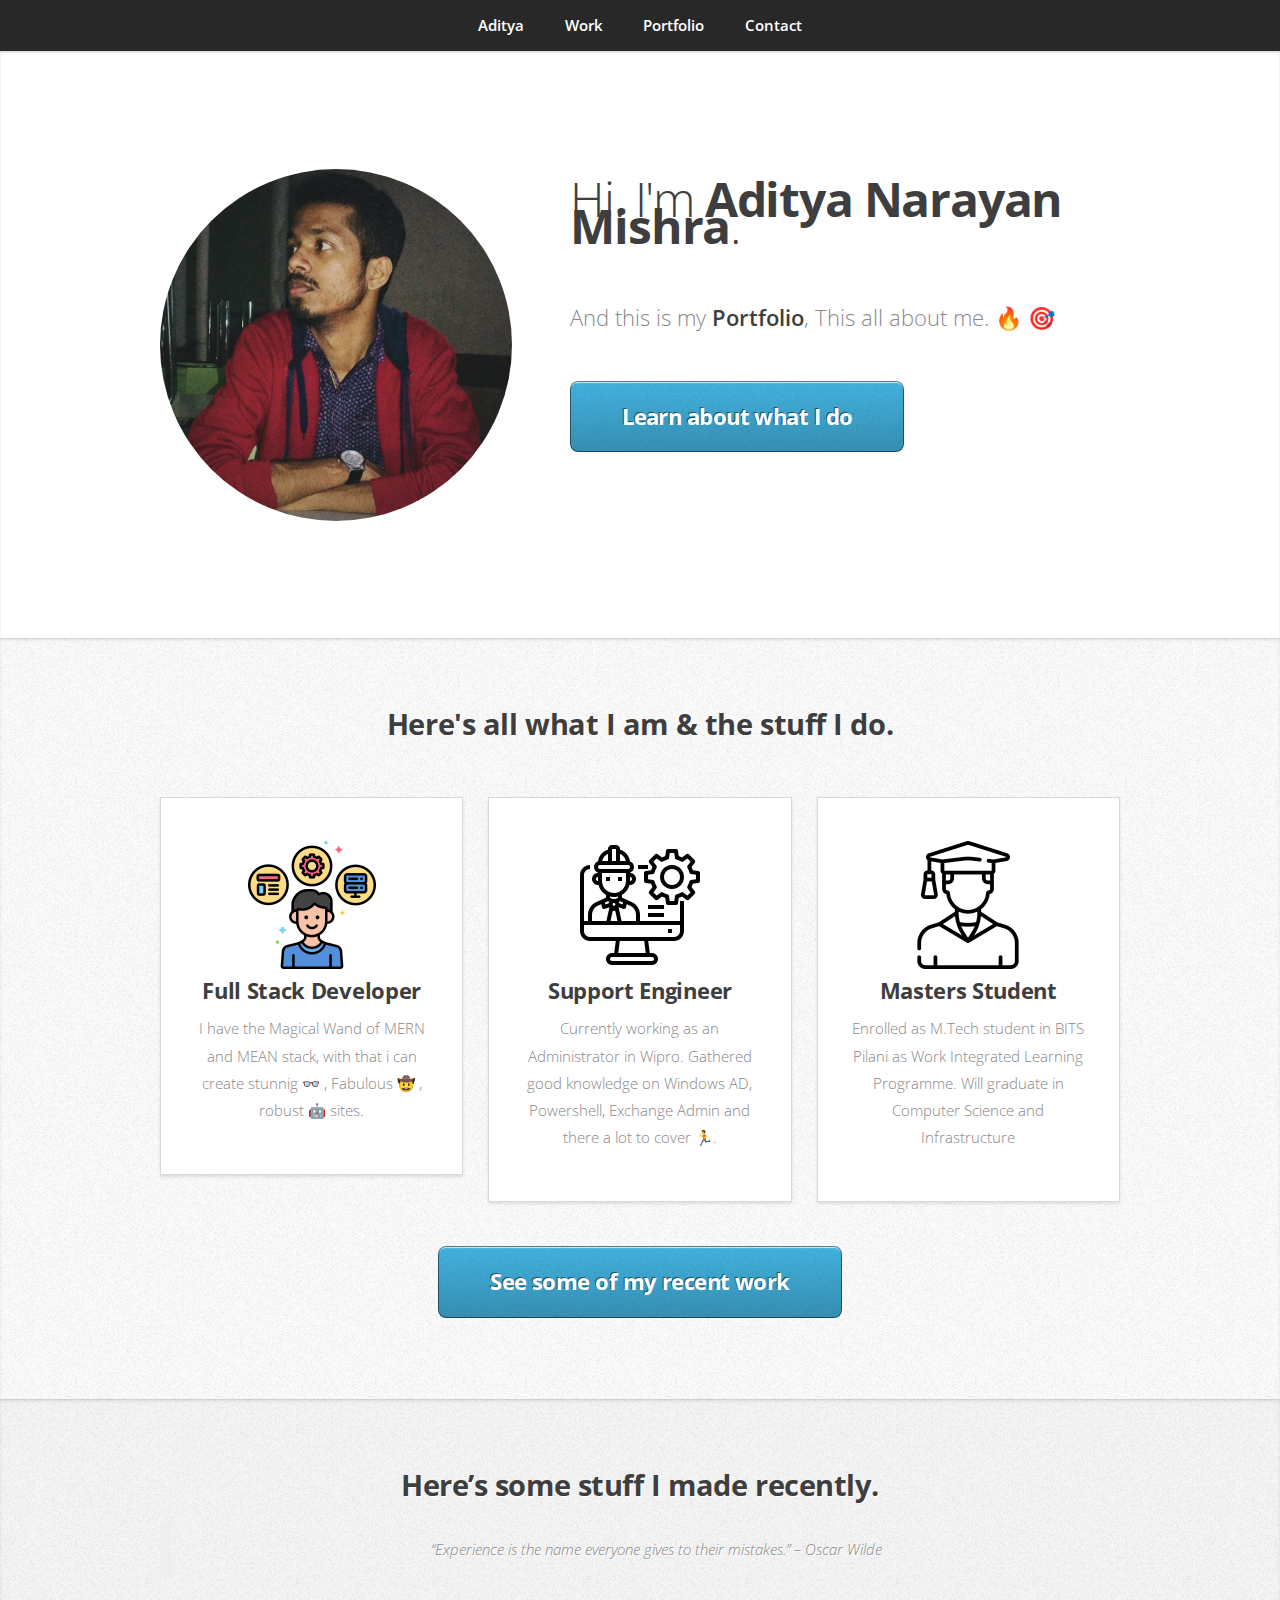
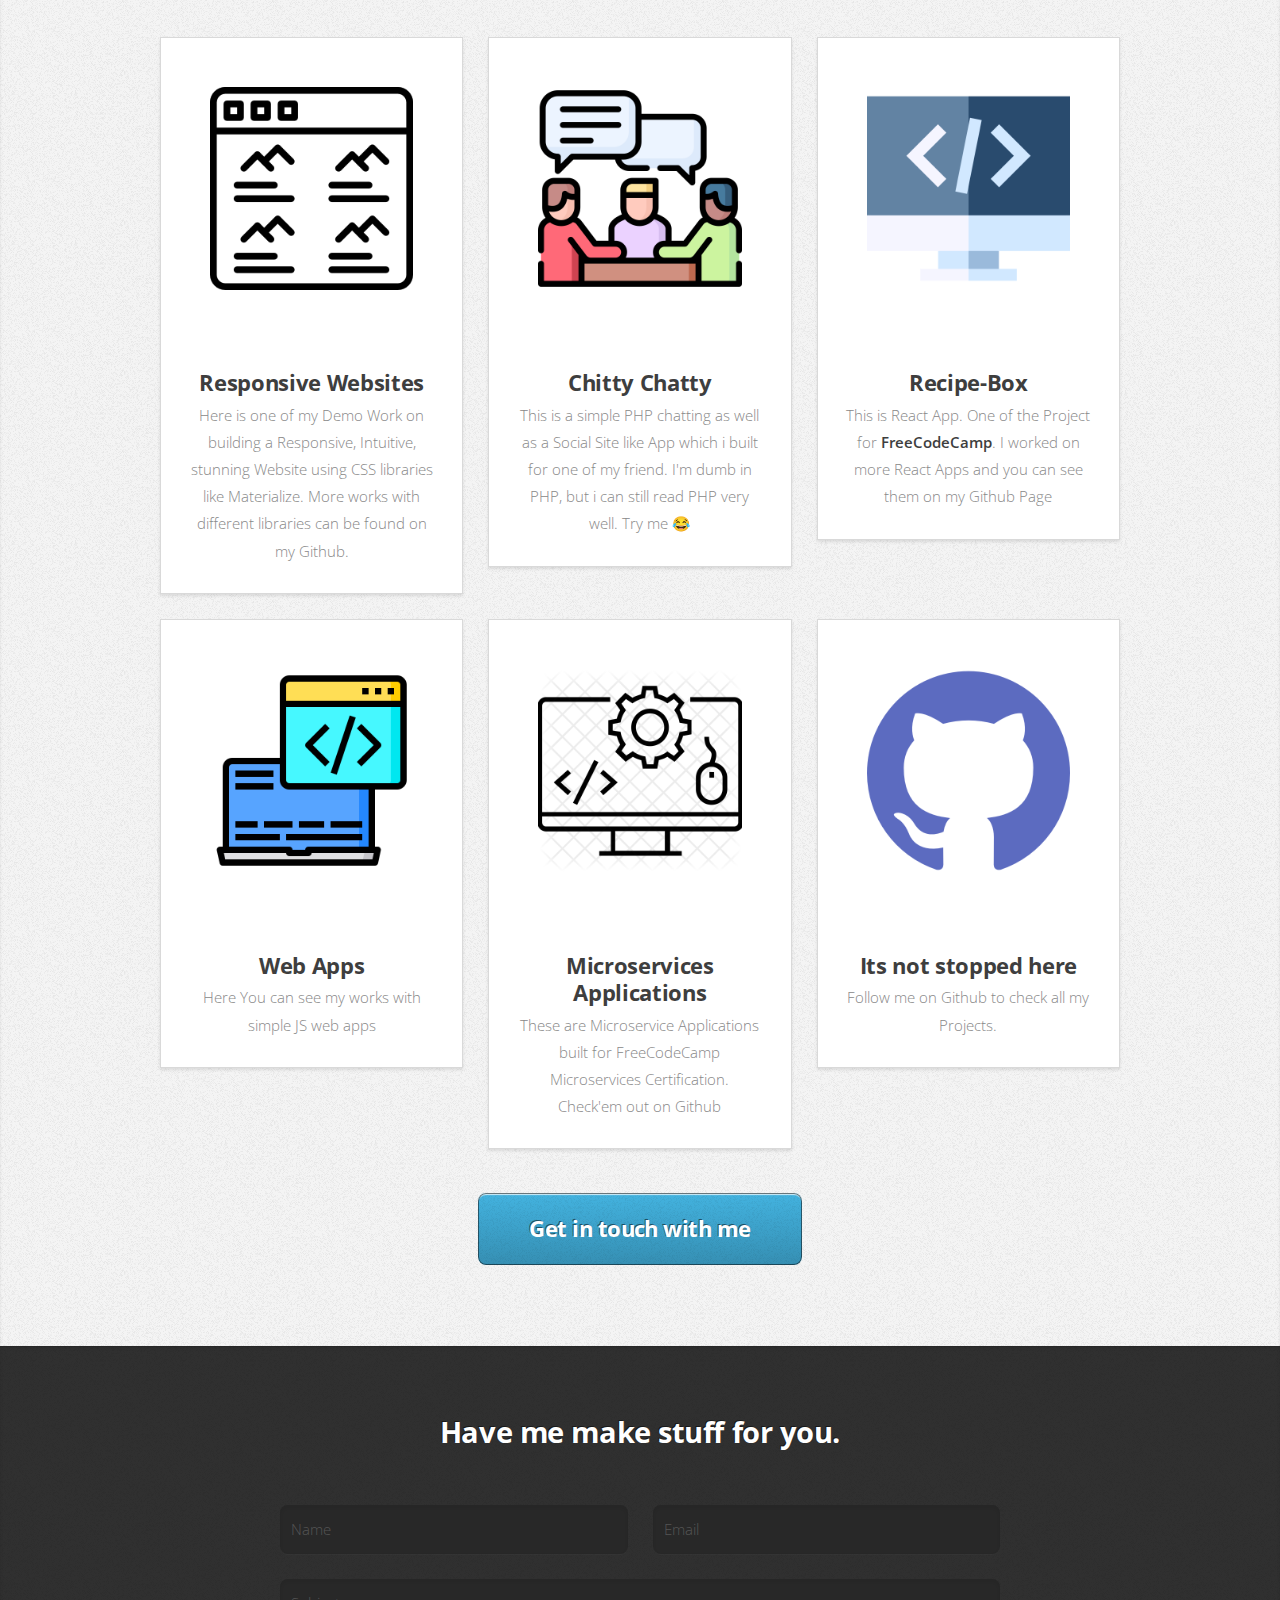
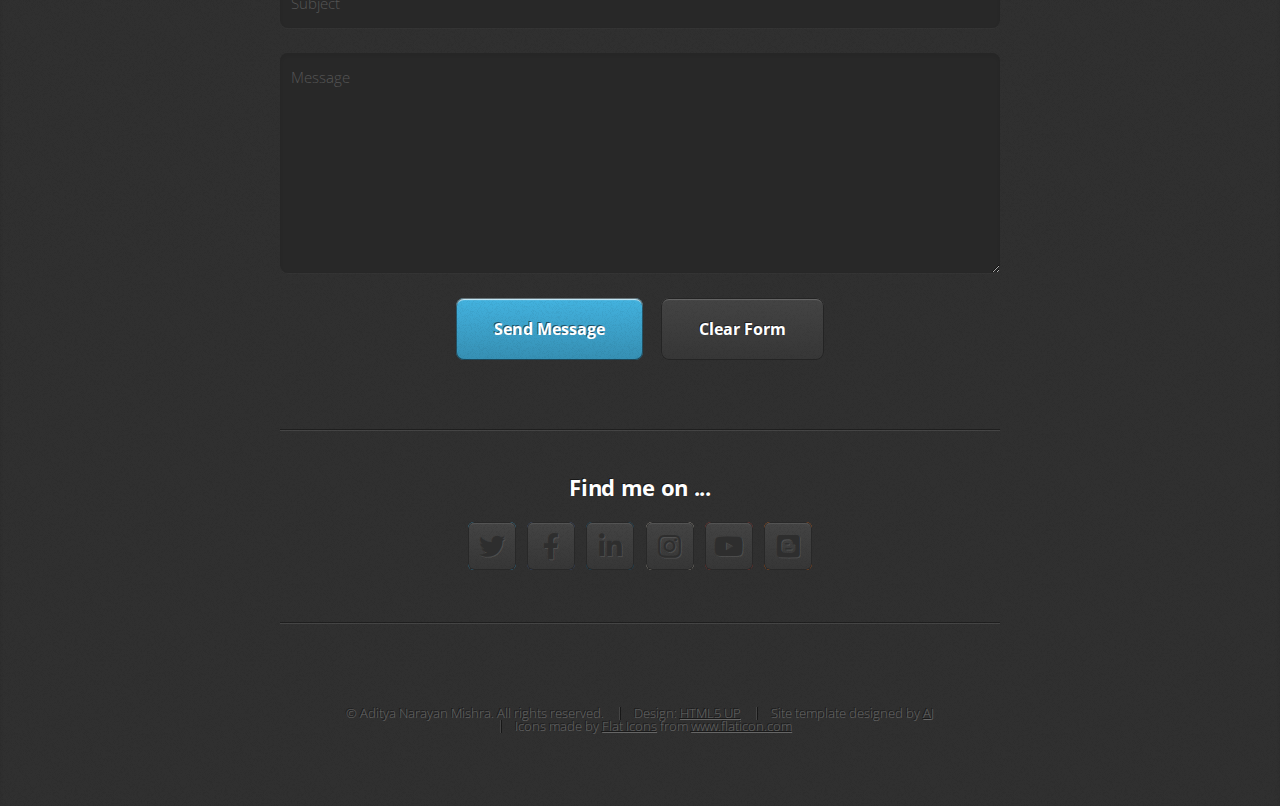
<file: index.html>
<!DOCTYPE html>
<!--
	Miniport by HTML5 UP
	html5up.net | @ajlkn
	Free for personal and commercial use under the CCA 3.0 license (html5up.net/license)
-->
<html>
  <head>
    <title>Aditya Narayan Mishra</title>
    <meta charset="utf-8" />
    <meta
      name="viewport"
      content="width=device-width, initial-scale=1, user-scalable=no"
    />
    <link rel="stylesheet" href="assets/css/main.css" />
    <link rel="icon" href="images/dev.webp">
  </head>
  <body class="is-preload">
    <!-- Nav -->
    <nav id="nav">
      <ul class="container">
        <li><a href="#top">Aditya</a></li>
        <li><a href="#work">Work</a></li>
        <li><a href="#portfolio">Portfolio</a></li>
        <li><a href="#contact">Contact</a></li>
      </ul>
    </nav>

    <!-- Home -->
    <article id="top" class="wrapper style1">
      <div class="container">
        <div class="row">
          <div class="col-4 col-5-large col-12-medium">
            <span class="image fit"><img src="images/dp.jpg" alt="" /></span>
          </div>
          <div class="col-8 col-7-large col-12-medium">
            <header>
              <h1>Hi. I'm <strong>Aditya Narayan Mishra</strong>.</h1>
            </header>
            <p>
              And this is my <strong>Portfolio</strong>, This all about me. 🔥
              🎯
              <!-- a free, fully responsive
              HTML5 site template designed by
              <a href="http://twitter.com/ajlkn">AJ</a> for
              <a href="http://html5up.net">HTML5 UP</a> &amp; released under the
              <a href="http://html5up.net/license">CCA license</a>. -->
            </p>
            <a href="#work" class="button large scrolly"
              >Learn about what I do</a
            >
          </div>
        </div>
      </div>
    </article>

    <!-- Work -->
    <article id="work" class="wrapper style2">
      <div class="container">
        <header>
          <h2>Here's all what I am & the stuff I do.</h2>
          <!-- <p>Odio turpis amet sed consequat eget posuere consequat.</p> -->
        </header>
        <div class="row aln-center">
          <div class="col-4 col-6-medium col-12-small">
            <section class="box style1">
              <img src="images/programmer.png" alt="" /> <br />
              <h3>Full Stack Developer</h3>
              <p>
                I have the Magical Wand of MERN and MEAN stack, with that i can
                create stunnig 👓 , Fabulous 🤠 , robust 🤖 sites.
              </p>
            </section>
          </div>
          <div class="col-4 col-6-medium col-12-small">
            <section class="box style1">
              <img src="images/engineer.png" alt="" /> <br />
              <h3>Support Engineer</h3>
              <p>
                Currently working as an Administrator in Wipro. Gathered good
                knowledge on Windows AD, Powershell, Exchange Admin and there a
                lot to cover 🏃.
              </p>
            </section>
          </div>
          <div class="col-4 col-6-medium col-12-small">
            <section class="box style1">
              <img src="images/student.png" alt="" /> <br />
              <h3>Masters Student</h3>
              <p>
                Enrolled as M.Tech student in BITS Pilani as Work Integrated
                Learning Programme. Will graduate in Computer Science and
                Infrastructure
              </p>
            </section>
          </div>
        </div>
        <footer>
          <!-- <p>Lorem ipsum dolor sit sapien vestibulum ipsum primis?</p> -->
          <a href="#portfolio" class="button large scrolly"
            >See some of my recent work</a
          >
        </footer>
      </div>
    </article>

    <!-- Portfolio -->
    <article id="portfolio" class="wrapper style3">
      <div class="container">
        <header>
          <h2>Here’s some stuff I made recently.</h2>
          <p>
            <blockquote>
              “Experience is the name everyone gives to their mistakes.” – Oscar Wilde

            </blockquote>
          </p>
        </header>
        <div class="row">
          <div class="col-4 col-6-medium col-12-small">
            <article class="box style2">
              <a
                href="https://jolly-stallman-da0cce.netlify.app/"
                class="image featured"
                ><img class="portfolio-img" src="images/ui.png" alt=""
              /></a>
              <h3><a href="#">Responsive Websites</a></h3>
              <p>Here is one of my Demo Work on building a Responsive, Intuitive, stunning Website using CSS libraries like Materialize. More works with different libraries can be found on my Github.</p>
            </article>
          </div>
          <div class="col-4 col-6-medium col-12-small">
            <article class="box style2">
              <a
                href="https://github.com/azax25547/Chitty-Chatty"
                class="image featured"
                ><img class="portfolio-img" src="images/meeting.png" alt=""
              /></a>
              <h3><a href="#">Chitty Chatty</a></h3>
              <p>This is a simple PHP chatting as well as a Social Site like App which i built for one of my friend. I'm dumb in PHP, but i can still read PHP very well. Try me 😂 </p>
            </article>
          </div>
          <div class="col-4 col-6-medium col-12-small">
            <article class="box style2">
              <a
                href="https://github.com/azax25547/Recipe-Box"
                class="image featured"
                ><img class="portfolio-img" src="images/code.png" alt=""
              /></a>
              <h3><a href="#">Recipe-Box</a></h3>
              <p>This is React App. One of the Project for <b>FreeCodeCamp</b>. I worked on more React Apps and you can see them on my Github Page</p>
            </article>
          </div>
          <div class="col-4 col-6-medium col-12-small"> 
            <article class="box style2">
              <a
                href="https://codepen.io/azax25547/pens/"
                class="image featured"
                ><img class="portfolio-img" src="images/development.png" alt=""
              /></a>
              <h3><a href="#">Web Apps</a></h3>
              <p>Here You can see my works with simple JS web apps</p>
            </article>
          </div>
          <div class="col-4 col-6-medium col-12-small">
            <article class="box style2">
              <a
                href="https://github.com/azax25547/FCC-API-Microservice"
                class="image featured"
                ><img class="portfolio-img" src="images/back-end.png" alt=""
              /></a>
              <h3><a href="#">Microservices Applications</a></h3>
              <p>These are Microservice Applications built for FreeCodeCamp Microservices Certification. Check'em out on Github</p>
            </article>
          </div>
          <div class="col-4 col-6-medium col-12-small">
            <article class="box style2">
              <a
                href="https://github.com/azax25547?tab=repositories"
                class="image featured"
                ><img class="portfolio-img" src="images/github.png" alt=""
              /></a>
              <h3><a href="#">Its not stopped here</a></h3>
              <p>Follow me on Github to check all my Projects.</p>
            </article>
          </div>
        </div>
        <footer>
          <a href="#contact" class="button large scrolly"
            >Get in touch with me</a
          >
        </footer>
      </div>
    </article>

    <!-- Contact -->
    <article id="contact" class="wrapper style4">
      <div class="container medium">
        <header>
          <h2>Have me make stuff for you.</h2>
          <!-- <p>Ornare nulla proin odio consequat sapien vestibulum ipsum.</p> -->
        </header>
        <div class="row">
          <div class="col-12">
            <form method="post" action="index.html" onsubmit="submitQuery(event.preventDefault())">
              <div class="row">
                <div class="col-6 col-12-small">
                  <input type="text" name="name" id="name" placeholder="Name" />
                </div>
                <div class="col-6 col-12-small">
                  <input
                    type="text"
                    name="email"
                    id="email"
                    placeholder="Email"
                  />
                </div>
                <div class="col-12">
                  <input
                    type="text"
                    name="subject"
                    id="subject"
                    placeholder="Subject"
                  />
                </div>
                <div class="col-12">
                  <textarea
                    name="message"
                    id="message"
                    placeholder="Message"
                  ></textarea>
                </div>
                <div class="col-12">
                  <ul class="actions">
                    <li><input type="submit" class='sub' value="Send Message" /></li>
                    <li>
                      <input type="reset" value="Clear Form" class="alt" />
                    </li>
                  </ul>
                </div>
              </div>
            </form>
          </div>
          <div class="col-12">
            <hr />
            <h3>Find me on ...</h3>
            <ul class="social">
              <li>
                <a href="https://twitter.com/azax25547" class="icon brands fa-twitter"
                  ><span class="label">Twitter</span></a
                >
              </li>
              <li>
                <a href="https://www.facebook.com/silent.programmer.47" class="icon brands fa-facebook-f"
                  ><span class="label">Facebook</span></a
                >
              </li>
              
              <li>
                <a href="https://linkedin.com/in/azax-25547" class="icon brands fa-linkedin-in"
                  ><span class="label">LinkedIn</span></a
                >
              </li>
              
              
              <li>
                <a href="https://instagram.com/ig_adityanmishra" class="icon brands fa-instagram"
                  ><span class="label">Instagram</span></a
                >
              </li>
              <li>
                <a href="https://www.youtube.com/channel/UCGdi-53JCdHuGGaF03nWiHQ" class="icon brands fa-youtube"
                ><span class="label">YouTube</span></a
                >
              </li>
              <li><a href="https://silentprogrammingblogs.wordpress.com/" class="icon brands fa-blogger"
                ><span class="label">Blogger</span></a
                >
              </li>

              <!--
								<li><a href="#" class="icon solid fa-rss"><span>RSS</span></a></li>
								<li><a href="#" class="icon brands fa-instagram"><span>Instagram</span></a></li>
								<li><a href="#" class="icon brands fa-foursquare"><span>Foursquare</span></a></li>
								<li><a href="#" class="icon brands fa-skype"><span>Skype</span></a></li>
								<li><a href="#" class="icon brands fa-soundcloud"><span>Soundcloud</span></a></li>
								
								<li><a href="#" class="icon brands fa-blogger"><span>Blogger</span></a></li>
								<li><a href="#" class="icon brands fa-flickr"><span>Flickr</span></a></li>
                <li><a href="#" class="icon brands fa-vimeo"><span>Vimeo</span></a></li>
                <div></div>
								-->
            </ul>
            <hr />
          </div>
        </div>
        <footer>
          <ul id="copyright">
            <li>&copy; Aditya Narayan Mishra. All rights reserved.</li>
            <li>Design: <a href="http://html5up.net">HTML5 UP </a></li>
            <li> Site template designed by <a href="http://twitter.com/ajlkn">AJ</a></li>
            <li>Icons made by <a href="https://www.flaticon.com/authors/flat-icons" title="Flat Icons">Flat Icons</a> from <a href="https://www.flaticon.com/" title="Flaticon">www.flaticon.com</a></li>
          </ul>
        </footer>
      </div>
    </article>

    <!-- Scripts -->
    <script src="assets/js/jquery.min.js"></script>
    <script src="assets/js/jquery.scrolly.min.js"></script>
    <script src="assets/js/browser.min.js"></script>
    <script src="assets/js/breakpoints.min.js"></script>
    <script src="assets/js/util.js"></script>
    <script src="assets/js/main.js"></script>
  </body>
</html>
</file>
<file: assets/css/main.css>
@import url("https://fonts.googleapis.com/css?family=Open+Sans:300,300italic,600,600italic,700");
@import url("fontawesome-all.min.css");

/*
	Miniport by HTML5 UP
	html5up.net | @ajlkn
	Free for personal and commercial use under the CCA 3.0 license (html5up.net/license)
*/

html,
body,
div,
span,
applet,
object,
iframe,
h1,
h2,
h3,
h4,
h5,
h6,
p,
blockquote,
pre,
a,
abbr,
acronym,
address,
big,
cite,
code,
del,
dfn,
em,
img,
ins,
kbd,
q,
s,
samp,
small,
strike,
strong,
sub,
sup,
tt,
var,
b,
u,
i,
center,
dl,
dt,
dd,
ol,
ul,
li,
fieldset,
form,
label,
legend,
table,
caption,
tbody,
tfoot,
thead,
tr,
th,
td,
article,
aside,
canvas,
details,
embed,
figure,
figcaption,
footer,
header,
hgroup,
menu,
nav,
output,
ruby,
section,
summary,
time,
mark,
audio,
video {
  margin: 0;
  padding: 0;
  border: 0;
  font-size: 100%;
  font: inherit;
  vertical-align: baseline;
}

article,
aside,
details,
figcaption,
figure,
footer,
header,
hgroup,
menu,
nav,
section {
  display: block;
}

body {
  line-height: 1;
}

ol,
ul {
  list-style: none;
}

blockquote,
q {
  quotes: none;
}

blockquote:before,
blockquote:after,
q:before,
q:after {
  content: "";
  content: none;
}

table {
  border-collapse: collapse;
  border-spacing: 0;
}

body {
  -webkit-text-size-adjust: none;
}

mark {
  background-color: transparent;
  color: inherit;
}

input::-moz-focus-inner {
  border: 0;
  padding: 0;
}

input,
select,
textarea {
  -moz-appearance: none;
  -webkit-appearance: none;
  -ms-appearance: none;
  appearance: none;
}

/* Basic */

html {
  box-sizing: border-box;
}

*,
*:before,
*:after {
  box-sizing: inherit;
}

body {
  padding-top: 3.5em;
}

body.is-preload *,
body.is-preload *:before,
body.is-preload *:after {
  -moz-animation: none !important;
  -webkit-animation: none !important;
  -ms-animation: none !important;
  animation: none !important;
  -moz-transition: none !important;
  -webkit-transition: none !important;
  -ms-transition: none !important;
  transition: none !important;
}

body,
input,
textarea,
select {
  font-family: "Open Sans", sans-serif;
  line-height: 1.85em;
  color: #888;
  font-weight: 300;
  font-size: 13pt;
}

a {
  -moz-transition: color 0.2s ease-in-out;
  -webkit-transition: color 0.2s ease-in-out;
  -ms-transition: color 0.2s ease-in-out;
  transition: color 0.2s ease-in-out;
  color: #43b3e0;
  text-decoration: underline;
}

a:hover {
  color: #43bff0 !important;
}

a img {
  border: 0;
}

b,
strong {
  font-weight: 600;
  color: #3e3e3e;
}

i,
em {
  font-style: italic;
}

sub {
  position: relative;
  top: 0.5em;
  font-size: 0.8em;
}

sup {
  position: relative;
  top: -0.5em;
  font-size: 0.8em;
}

blockquote {
  border-left: solid 0.75em #eee;
  padding: 1em 0 1em 1.5em;
  font-style: italic;
}

h1,
h2,
h3,
h4,
h5,
h6 {
  color: #3e3e3e;
  margin: 0 0 0.75em 0;
}

h1 a,
h2 a,
h3 a,
h4 a,
h5 a,
h6 a {
  text-decoration: none;
  color: inherit;
}

h2,
h3,
h4,
h5,
h6 {
  font-weight: 700;
}

h1 {
  font-size: 3.25em;
  letter-spacing: -0.025em;
  font-weight: 300;
}

h1 strong {
  font-weight: 700;
}

h2 {
  font-size: 2em;
  letter-spacing: -0.015em;
}

h3 {
  font-size: 1.5em;
  letter-spacing: -0.015em;
}

em,
i {
  font-style: italic;
}

br.clear {
  clear: both;
}

hr {
  border: 0;
  border-top: solid 1px #444;
  border-top-color: rgba(0, 0, 0, 0.35);
  box-shadow: 0px 1px 0px 0px rgba(255, 255, 255, 0.1);
  height: 1px;
  margin: 3em 0;
}

p,
ul,
ol,
dl,
table {
  margin-bottom: 2em;
}

header {
  margin: 0 0 3em 0;
}

header > p {
  font-size: 1.25em;
  margin: 0;
}

footer {
  margin: 3em 0 0 0;
}

footer > p {
  font-size: 1.25em;
}

/* Container */

.container {
  margin: 0 auto;
  max-width: calc(100% - 50px);
  width: 1200px;
}

.container.medium {
  width: 900px;
}

@media screen and (max-width: 1680px) {
  .container {
    width: 1200px;
  }

  .container.medium {
    width: 900px;
  }
}

@media screen and (max-width: 1280px) {
  .container {
    width: 960px;
  }

  .container.medium {
    width: 720px;
  }
}

@media screen and (max-width: 980px) {
  .container {
    width: 100%;
  }

  .container.medium {
    width: 75%;
  }
}

@media screen and (max-width: 736px) {
  .container {
    width: 100%;
    max-width: calc(100% - 30px);
  }

  .container.medium {
    width: 100%;
  }
}

/* Row */

.row {
  display: flex;
  flex-wrap: wrap;
  box-sizing: border-box;
  align-items: stretch;
}

.row > * {
  box-sizing: border-box;
}

.row.gtr-uniform > * > :last-child {
  margin-bottom: 0;
}

.row.aln-left {
  justify-content: flex-start;
}

.row.aln-center {
  justify-content: center;
}

.row.aln-right {
  justify-content: flex-end;
}

.row.aln-top {
  align-items: flex-start;
}

.row.aln-middle {
  align-items: center;
}

.row.aln-bottom {
  align-items: flex-end;
}

.row > .imp {
  order: -1;
}

.row > .col-1 {
  width: 8.33333%;
}

.row > .off-1 {
  margin-left: 8.33333%;
}

.row > .col-2 {
  width: 16.66667%;
}

.row > .off-2 {
  margin-left: 16.66667%;
}

.row > .col-3 {
  width: 25%;
}

.row > .off-3 {
  margin-left: 25%;
}

.row > .col-4 {
  width: 33.33333%;
}

.row > .off-4 {
  margin-left: 33.33333%;
}

.row > .col-5 {
  width: 41.66667%;
}

.row > .off-5 {
  margin-left: 41.66667%;
}

.row > .col-6 {
  width: 50%;
}

.row > .off-6 {
  margin-left: 50%;
}

.row > .col-7 {
  width: 58.33333%;
}

.row > .off-7 {
  margin-left: 58.33333%;
}

.row > .col-8 {
  width: 66.66667%;
}

.row > .off-8 {
  margin-left: 66.66667%;
}

.row > .col-9 {
  width: 75%;
}

.row > .off-9 {
  margin-left: 75%;
}

.row > .col-10 {
  width: 83.33333%;
}

.row > .off-10 {
  margin-left: 83.33333%;
}

.row > .col-11 {
  width: 91.66667%;
}

.row > .off-11 {
  margin-left: 91.66667%;
}

.row > .col-12 {
  width: 100%;
}

.row > .off-12 {
  margin-left: 100%;
}

.row.gtr-0 {
  margin-top: 0px;
  margin-left: 0px;
}

.row.gtr-0 > * {
  padding: 0px 0 0 0px;
}

.row.gtr-0.gtr-uniform {
  margin-top: 0px;
}

.row.gtr-0.gtr-uniform > * {
  padding-top: 0px;
}

.row.gtr-25 {
  margin-top: -6.25px;
  margin-left: -6.25px;
}

.row.gtr-25 > * {
  padding: 6.25px 0 0 6.25px;
}

.row.gtr-25.gtr-uniform {
  margin-top: -6.25px;
}

.row.gtr-25.gtr-uniform > * {
  padding-top: 6.25px;
}

.row.gtr-50 {
  margin-top: -12.5px;
  margin-left: -12.5px;
}

.row.gtr-50 > * {
  padding: 12.5px 0 0 12.5px;
}

.row.gtr-50.gtr-uniform {
  margin-top: -12.5px;
}

.row.gtr-50.gtr-uniform > * {
  padding-top: 12.5px;
}

.row {
  margin-top: -25px;
  margin-left: -25px;
}

.row > * {
  padding: 25px 0 0 25px;
}

.row.gtr-uniform {
  margin-top: -25px;
}

.row.gtr-uniform > * {
  padding-top: 25px;
}

.row.gtr-150 {
  margin-top: -37.5px;
  margin-left: -37.5px;
}

.row.gtr-150 > * {
  padding: 37.5px 0 0 37.5px;
}

.row.gtr-150.gtr-uniform {
  margin-top: -37.5px;
}

.row.gtr-150.gtr-uniform > * {
  padding-top: 37.5px;
}

.row.gtr-200 {
  margin-top: -50px;
  margin-left: -50px;
}

.row.gtr-200 > * {
  padding: 50px 0 0 50px;
}

.row.gtr-200.gtr-uniform {
  margin-top: -50px;
}

.row.gtr-200.gtr-uniform > * {
  padding-top: 50px;
}

@media screen and (max-width: 1680px) {
  .row {
    display: flex;
    flex-wrap: wrap;
    box-sizing: border-box;
    align-items: stretch;
  }

  .row > * {
    box-sizing: border-box;
  }

  .row.gtr-uniform > * > :last-child {
    margin-bottom: 0;
  }

  .row.aln-left {
    justify-content: flex-start;
  }

  .row.aln-center {
    justify-content: center;
  }

  .row.aln-right {
    justify-content: flex-end;
  }

  .row.aln-top {
    align-items: flex-start;
  }

  .row.aln-middle {
    align-items: center;
  }

  .row.aln-bottom {
    align-items: flex-end;
  }

  .row > .imp-xlarge {
    order: -1;
  }

  .row > .col-1-xlarge {
    width: 8.33333%;
  }

  .row > .off-1-xlarge {
    margin-left: 8.33333%;
  }

  .row > .col-2-xlarge {
    width: 16.66667%;
  }

  .row > .off-2-xlarge {
    margin-left: 16.66667%;
  }

  .row > .col-3-xlarge {
    width: 25%;
  }

  .row > .off-3-xlarge {
    margin-left: 25%;
  }

  .row > .col-4-xlarge {
    width: 33.33333%;
  }

  .row > .off-4-xlarge {
    margin-left: 33.33333%;
  }

  .row > .col-5-xlarge {
    width: 41.66667%;
  }

  .row > .off-5-xlarge {
    margin-left: 41.66667%;
  }

  .row > .col-6-xlarge {
    width: 50%;
  }

  .row > .off-6-xlarge {
    margin-left: 50%;
  }

  .row > .col-7-xlarge {
    width: 58.33333%;
  }

  .row > .off-7-xlarge {
    margin-left: 58.33333%;
  }

  .row > .col-8-xlarge {
    width: 66.66667%;
  }

  .row > .off-8-xlarge {
    margin-left: 66.66667%;
  }

  .row > .col-9-xlarge {
    width: 75%;
  }

  .row > .off-9-xlarge {
    margin-left: 75%;
  }

  .row > .col-10-xlarge {
    width: 83.33333%;
  }

  .row > .off-10-xlarge {
    margin-left: 83.33333%;
  }

  .row > .col-11-xlarge {
    width: 91.66667%;
  }

  .row > .off-11-xlarge {
    margin-left: 91.66667%;
  }

  .row > .col-12-xlarge {
    width: 100%;
  }

  .row > .off-12-xlarge {
    margin-left: 100%;
  }

  .row.gtr-0 {
    margin-top: 0px;
    margin-left: 0px;
  }

  .row.gtr-0 > * {
    padding: 0px 0 0 0px;
  }

  .row.gtr-0.gtr-uniform {
    margin-top: 0px;
  }

  .row.gtr-0.gtr-uniform > * {
    padding-top: 0px;
  }

  .row.gtr-25 {
    margin-top: -6.25px;
    margin-left: -6.25px;
  }

  .row.gtr-25 > * {
    padding: 6.25px 0 0 6.25px;
  }

  .row.gtr-25.gtr-uniform {
    margin-top: -6.25px;
  }

  .row.gtr-25.gtr-uniform > * {
    padding-top: 6.25px;
  }

  .row.gtr-50 {
    margin-top: -12.5px;
    margin-left: -12.5px;
  }

  .row.gtr-50 > * {
    padding: 12.5px 0 0 12.5px;
  }

  .row.gtr-50.gtr-uniform {
    margin-top: -12.5px;
  }

  .row.gtr-50.gtr-uniform > * {
    padding-top: 12.5px;
  }

  .row {
    margin-top: -25px;
    margin-left: -25px;
  }

  .row > * {
    padding: 25px 0 0 25px;
  }

  .row.gtr-uniform {
    margin-top: -25px;
  }

  .row.gtr-uniform > * {
    padding-top: 25px;
  }

  .row.gtr-150 {
    margin-top: -37.5px;
    margin-left: -37.5px;
  }

  .row.gtr-150 > * {
    padding: 37.5px 0 0 37.5px;
  }

  .row.gtr-150.gtr-uniform {
    margin-top: -37.5px;
  }

  .row.gtr-150.gtr-uniform > * {
    padding-top: 37.5px;
  }

  .row.gtr-200 {
    margin-top: -50px;
    margin-left: -50px;
  }

  .row.gtr-200 > * {
    padding: 50px 0 0 50px;
  }

  .row.gtr-200.gtr-uniform {
    margin-top: -50px;
  }

  .row.gtr-200.gtr-uniform > * {
    padding-top: 50px;
  }
}

@media screen and (max-width: 1280px) {
  .row {
    display: flex;
    flex-wrap: wrap;
    box-sizing: border-box;
    align-items: stretch;
  }

  .row > * {
    box-sizing: border-box;
  }

  .row.gtr-uniform > * > :last-child {
    margin-bottom: 0;
  }

  .row.aln-left {
    justify-content: flex-start;
  }

  .row.aln-center {
    justify-content: center;
  }

  .row.aln-right {
    justify-content: flex-end;
  }

  .row.aln-top {
    align-items: flex-start;
  }

  .row.aln-middle {
    align-items: center;
  }

  .row.aln-bottom {
    align-items: flex-end;
  }

  .row > .imp-large {
    order: -1;
  }

  .row > .col-1-large {
    width: 8.33333%;
  }

  .row > .off-1-large {
    margin-left: 8.33333%;
  }

  .row > .col-2-large {
    width: 16.66667%;
  }

  .row > .off-2-large {
    margin-left: 16.66667%;
  }

  .row > .col-3-large {
    width: 25%;
  }

  .row > .off-3-large {
    margin-left: 25%;
  }

  .row > .col-4-large {
    width: 33.33333%;
  }

  .row > .off-4-large {
    margin-left: 33.33333%;
  }

  .row > .col-5-large {
    width: 41.66667%;
  }

  .row > .off-5-large {
    margin-left: 41.66667%;
  }

  .row > .col-6-large {
    width: 50%;
  }

  .row > .off-6-large {
    margin-left: 50%;
  }

  .row > .col-7-large {
    width: 58.33333%;
  }

  .row > .off-7-large {
    margin-left: 58.33333%;
  }

  .row > .col-8-large {
    width: 66.66667%;
  }

  .row > .off-8-large {
    margin-left: 66.66667%;
  }

  .row > .col-9-large {
    width: 75%;
  }

  .row > .off-9-large {
    margin-left: 75%;
  }

  .row > .col-10-large {
    width: 83.33333%;
  }

  .row > .off-10-large {
    margin-left: 83.33333%;
  }

  .row > .col-11-large {
    width: 91.66667%;
  }

  .row > .off-11-large {
    margin-left: 91.66667%;
  }

  .row > .col-12-large {
    width: 100%;
  }

  .row > .off-12-large {
    margin-left: 100%;
  }

  .row.gtr-0 {
    margin-top: 0px;
    margin-left: 0px;
  }

  .row.gtr-0 > * {
    padding: 0px 0 0 0px;
  }

  .row.gtr-0.gtr-uniform {
    margin-top: 0px;
  }

  .row.gtr-0.gtr-uniform > * {
    padding-top: 0px;
  }

  .row.gtr-25 {
    margin-top: -6.25px;
    margin-left: -6.25px;
  }

  .row.gtr-25 > * {
    padding: 6.25px 0 0 6.25px;
  }

  .row.gtr-25.gtr-uniform {
    margin-top: -6.25px;
  }

  .row.gtr-25.gtr-uniform > * {
    padding-top: 6.25px;
  }

  .row.gtr-50 {
    margin-top: -12.5px;
    margin-left: -12.5px;
  }

  .row.gtr-50 > * {
    padding: 12.5px 0 0 12.5px;
  }

  .row.gtr-50.gtr-uniform {
    margin-top: -12.5px;
  }

  .row.gtr-50.gtr-uniform > * {
    padding-top: 12.5px;
  }

  .row {
    margin-top: -25px;
    margin-left: -25px;
  }

  .row > * {
    padding: 25px 0 0 25px;
  }

  .row.gtr-uniform {
    margin-top: -25px;
  }

  .row.gtr-uniform > * {
    padding-top: 25px;
  }

  .row.gtr-150 {
    margin-top: -37.5px;
    margin-left: -37.5px;
  }

  .row.gtr-150 > * {
    padding: 37.5px 0 0 37.5px;
  }

  .row.gtr-150.gtr-uniform {
    margin-top: -37.5px;
  }

  .row.gtr-150.gtr-uniform > * {
    padding-top: 37.5px;
  }

  .row.gtr-200 {
    margin-top: -50px;
    margin-left: -50px;
  }

  .row.gtr-200 > * {
    padding: 50px 0 0 50px;
  }

  .row.gtr-200.gtr-uniform {
    margin-top: -50px;
  }

  .row.gtr-200.gtr-uniform > * {
    padding-top: 50px;
  }
}

@media screen and (max-width: 980px) {
  .row {
    display: flex;
    flex-wrap: wrap;
    box-sizing: border-box;
    align-items: stretch;
  }

  .row > * {
    box-sizing: border-box;
  }

  .row.gtr-uniform > * > :last-child {
    margin-bottom: 0;
  }

  .row.aln-left {
    justify-content: flex-start;
  }

  .row.aln-center {
    justify-content: center;
  }

  .row.aln-right {
    justify-content: flex-end;
  }

  .row.aln-top {
    align-items: flex-start;
  }

  .row.aln-middle {
    align-items: center;
  }

  .row.aln-bottom {
    align-items: flex-end;
  }

  .row > .imp-medium {
    order: -1;
  }

  .row > .col-1-medium {
    width: 8.33333%;
  }

  .row > .off-1-medium {
    margin-left: 8.33333%;
  }

  .row > .col-2-medium {
    width: 16.66667%;
  }

  .row > .off-2-medium {
    margin-left: 16.66667%;
  }

  .row > .col-3-medium {
    width: 25%;
  }

  .row > .off-3-medium {
    margin-left: 25%;
  }

  .row > .col-4-medium {
    width: 33.33333%;
  }

  .row > .off-4-medium {
    margin-left: 33.33333%;
  }

  .row > .col-5-medium {
    width: 41.66667%;
  }

  .row > .off-5-medium {
    margin-left: 41.66667%;
  }

  .row > .col-6-medium {
    width: 50%;
  }

  .row > .off-6-medium {
    margin-left: 50%;
  }

  .row > .col-7-medium {
    width: 58.33333%;
  }

  .row > .off-7-medium {
    margin-left: 58.33333%;
  }

  .row > .col-8-medium {
    width: 66.66667%;
  }

  .row > .off-8-medium {
    margin-left: 66.66667%;
  }

  .row > .col-9-medium {
    width: 75%;
  }

  .row > .off-9-medium {
    margin-left: 75%;
  }

  .row > .col-10-medium {
    width: 83.33333%;
  }

  .row > .off-10-medium {
    margin-left: 83.33333%;
  }

  .row > .col-11-medium {
    width: 91.66667%;
  }

  .row > .off-11-medium {
    margin-left: 91.66667%;
  }

  .row > .col-12-medium {
    width: 100%;
  }

  .row > .off-12-medium {
    margin-left: 100%;
  }

  .row.gtr-0 {
    margin-top: 0px;
    margin-left: 0px;
  }

  .row.gtr-0 > * {
    padding: 0px 0 0 0px;
  }

  .row.gtr-0.gtr-uniform {
    margin-top: 0px;
  }

  .row.gtr-0.gtr-uniform > * {
    padding-top: 0px;
  }

  .row.gtr-25 {
    margin-top: -6.25px;
    margin-left: -6.25px;
  }

  .row.gtr-25 > * {
    padding: 6.25px 0 0 6.25px;
  }

  .row.gtr-25.gtr-uniform {
    margin-top: -6.25px;
  }

  .row.gtr-25.gtr-uniform > * {
    padding-top: 6.25px;
  }

  .row.gtr-50 {
    margin-top: -12.5px;
    margin-left: -12.5px;
  }

  .row.gtr-50 > * {
    padding: 12.5px 0 0 12.5px;
  }

  .row.gtr-50.gtr-uniform {
    margin-top: -12.5px;
  }

  .row.gtr-50.gtr-uniform > * {
    padding-top: 12.5px;
  }

  .row {
    margin-top: -25px;
    margin-left: -25px;
  }

  .row > * {
    padding: 25px 0 0 25px;
  }

  .row.gtr-uniform {
    margin-top: -25px;
  }

  .row.gtr-uniform > * {
    padding-top: 25px;
  }

  .row.gtr-150 {
    margin-top: -37.5px;
    margin-left: -37.5px;
  }

  .row.gtr-150 > * {
    padding: 37.5px 0 0 37.5px;
  }

  .row.gtr-150.gtr-uniform {
    margin-top: -37.5px;
  }

  .row.gtr-150.gtr-uniform > * {
    padding-top: 37.5px;
  }

  .row.gtr-200 {
    margin-top: -50px;
    margin-left: -50px;
  }

  .row.gtr-200 > * {
    padding: 50px 0 0 50px;
  }

  .row.gtr-200.gtr-uniform {
    margin-top: -50px;
  }

  .row.gtr-200.gtr-uniform > * {
    padding-top: 50px;
  }
}

@media screen and (max-width: 736px) {
  .row {
    display: flex;
    flex-wrap: wrap;
    box-sizing: border-box;
    align-items: stretch;
  }

  .row > * {
    box-sizing: border-box;
  }

  .row.gtr-uniform > * > :last-child {
    margin-bottom: 0;
  }

  .row.aln-left {
    justify-content: flex-start;
  }

  .row.aln-center {
    justify-content: center;
  }

  .row.aln-right {
    justify-content: flex-end;
  }

  .row.aln-top {
    align-items: flex-start;
  }

  .row.aln-middle {
    align-items: center;
  }

  .row.aln-bottom {
    align-items: flex-end;
  }

  .row > .imp-small {
    order: -1;
  }

  .row > .col-1-small {
    width: 8.33333%;
  }

  .row > .off-1-small {
    margin-left: 8.33333%;
  }

  .row > .col-2-small {
    width: 16.66667%;
  }

  .row > .off-2-small {
    margin-left: 16.66667%;
  }

  .row > .col-3-small {
    width: 25%;
  }

  .row > .off-3-small {
    margin-left: 25%;
  }

  .row > .col-4-small {
    width: 33.33333%;
  }

  .row > .off-4-small {
    margin-left: 33.33333%;
  }

  .row > .col-5-small {
    width: 41.66667%;
  }

  .row > .off-5-small {
    margin-left: 41.66667%;
  }

  .row > .col-6-small {
    width: 50%;
  }

  .row > .off-6-small {
    margin-left: 50%;
  }

  .row > .col-7-small {
    width: 58.33333%;
  }

  .row > .off-7-small {
    margin-left: 58.33333%;
  }

  .row > .col-8-small {
    width: 66.66667%;
  }

  .row > .off-8-small {
    margin-left: 66.66667%;
  }

  .row > .col-9-small {
    width: 75%;
  }

  .row > .off-9-small {
    margin-left: 75%;
  }

  .row > .col-10-small {
    width: 83.33333%;
  }

  .row > .off-10-small {
    margin-left: 83.33333%;
  }

  .row > .col-11-small {
    width: 91.66667%;
  }

  .row > .off-11-small {
    margin-left: 91.66667%;
  }

  .row > .col-12-small {
    width: 100%;
  }

  .row > .off-12-small {
    margin-left: 100%;
  }

  .row.gtr-0 {
    margin-top: 0px;
    margin-left: 0px;
  }

  .row.gtr-0 > * {
    padding: 0px 0 0 0px;
  }

  .row.gtr-0.gtr-uniform {
    margin-top: 0px;
  }

  .row.gtr-0.gtr-uniform > * {
    padding-top: 0px;
  }

  .row.gtr-25 {
    margin-top: -3.75px;
    margin-left: -3.75px;
  }

  .row.gtr-25 > * {
    padding: 3.75px 0 0 3.75px;
  }

  .row.gtr-25.gtr-uniform {
    margin-top: -3.75px;
  }

  .row.gtr-25.gtr-uniform > * {
    padding-top: 3.75px;
  }

  .row.gtr-50 {
    margin-top: -7.5px;
    margin-left: -7.5px;
  }

  .row.gtr-50 > * {
    padding: 7.5px 0 0 7.5px;
  }

  .row.gtr-50.gtr-uniform {
    margin-top: -7.5px;
  }

  .row.gtr-50.gtr-uniform > * {
    padding-top: 7.5px;
  }

  .row {
    margin-top: -15px;
    margin-left: -15px;
  }

  .row > * {
    padding: 15px 0 0 15px;
  }

  .row.gtr-uniform {
    margin-top: -15px;
  }

  .row.gtr-uniform > * {
    padding-top: 15px;
  }

  .row.gtr-150 {
    margin-top: -22.5px;
    margin-left: -22.5px;
  }

  .row.gtr-150 > * {
    padding: 22.5px 0 0 22.5px;
  }

  .row.gtr-150.gtr-uniform {
    margin-top: -22.5px;
  }

  .row.gtr-150.gtr-uniform > * {
    padding-top: 22.5px;
  }

  .row.gtr-200 {
    margin-top: -30px;
    margin-left: -30px;
  }

  .row.gtr-200 > * {
    padding: 30px 0 0 30px;
  }

  .row.gtr-200.gtr-uniform {
    margin-top: -30px;
  }

  .row.gtr-200.gtr-uniform > * {
    padding-top: 30px;
  }
}

/* Form */

form label {
  color: #3e3e3e;
  font-weight: 700;
  display: block;
  margin: 0 0 0.5em 0;
}

form input[type="text"],
form input[type="email"],
form input[type="password"],
form select,
form textarea {
  -moz-transition: background 0.2s ease-in-out, box-shadow 0.2s ease-in-out;
  -webkit-transition: background 0.2s ease-in-out, box-shadow 0.2s ease-in-out;
  -ms-transition: background 0.2s ease-in-out, box-shadow 0.2s ease-in-out;
  transition: background 0.2s ease-in-out, box-shadow 0.2s ease-in-out;
  -webkit-appearance: none;
  display: block;
  border: 0;
  padding: 0.75em;
  font-size: 1em;
  border-radius: 8px;
  border: solid 1px #ddd;
  background: #fff;
  color: #bbb;
  box-shadow: inset 0px 2px 3px 1px rgba(0, 0, 0, 0.05),
    0px 1px 0px 0px rgba(255, 255, 255, 0.025);
  width: 100%;
}

form input[type="text"]:focus,
form input[type="email"]:focus,
form input[type="password"]:focus,
form select:focus,
form textarea:focus {
  background: #fafafa;
  box-shadow: inset 0px 2px 5px 0px rgba(0, 0, 0, 0.05),
    0px 1px 0px 0px rgba(255, 255, 255, 0.025), inset 0px 0px 2px 1px #43bff0;
}

form textarea {
  height: 15em;
}

form .actions:last-child {
  margin-bottom: 0;
}

form ::-webkit-input-placeholder {
  color: #555 !important;
}

form :-moz-placeholder {
  color: #555 !important;
}

form ::-moz-placeholder {
  color: #555 !important;
}

form :-ms-input-placeholder {
  color: #555 !important;
}

form ::-moz-focus-inner {
  border: 0;
}

/* Tables */

table {
  width: 100%;
}

table.default {
  width: 100%;
}

table.default tr {
  border-top: solid 1px #eee;
}

table.default tr:first-child {
  border-top: 0;
}

table.default td {
  padding: 0.5em 1em 0.5em 1em;
}

table.default th {
  text-align: left;
  padding: 0.5em 1em 0.5em 1em;
  font-weight: 600;
  margin: 0 0 1em 0;
}

table.default thead {
  background: #4f4f4f;
  color: #fff;
}

/* Section/Article */

section,
article {
  margin-bottom: 3em;
}

section > :last-child,
article > :last-child,
section:last-child,
article:last-child {
  margin-bottom: 0;
}

/* Image */

.image {
  display: inline-block;
  position: relative;
}

.image img {
  display: block;
  width: 100%;
}

.image.fit {
  display: block;
  width: 100%;
}

.image.featured {
  display: block;
  width: 100%;
  margin: 0 0 2em 0;
}

.image.left {
  float: left;
  margin: 0 2em 2em 0;
}

.image.centered {
  display: block;
  margin: 0 0 2em 0;
}

.image.centered img {
  margin: 0 auto;
  width: auto;
}

/* Button */

input[type="button"],
input[type="submit"],
input[type="reset"],
button,
.button {
  background-image: url("images/bg.png"),
    -moz-linear-gradient(top, rgba(0, 0, 0, 0), rgba(0, 0, 0, 0.2));
  background-image: url("images/bg.png"),
    -webkit-linear-gradient(top, rgba(0, 0, 0, 0), rgba(0, 0, 0, 0.2));
  background-image: url("images/bg.png"),
    -ms-linear-gradient(top, rgba(0, 0, 0, 0), rgba(0, 0, 0, 0.2));
  background-image: url("images/bg.png"),
    linear-gradient(top, rgba(0, 0, 0, 0), rgba(0, 0, 0, 0.2));
  -moz-transition: background-color 0.2s ease-in-out;
  -webkit-transition: background-color 0.2s ease-in-out;
  -ms-transition: background-color 0.2s ease-in-out;
  transition: background-color 0.2s ease-in-out;
  -webkit-appearance: none;
  position: relative;
  display: inline-block;
  color: #fff !important;
  text-decoration: none;
  font-weight: 700;
  border: 0;
  outline: 0;
  cursor: pointer;
  border-radius: 8px;
  text-shadow: -1px -1px 0.5px rgba(0, 0, 0, 0.5);
  overflow: hidden;
  box-shadow: inset 0px 0px 0px 1px rgba(0, 0, 0, 0.5),
    inset 0px 2px 1px 0px rgba(255, 255, 255, 0.75);
  background-color: #43b3e0;
  padding: 1em 2.35em 1em 2.35em;
  font-size: 1.1em;
  max-width: 24em;
}

input[type="button"]:hover,
input[type="submit"]:hover,
input[type="reset"]:hover,
button:hover,
.button:hover {
  background-color: #43bff0;
  color: #fff !important;
}

input[type="button"]:active,
input[type="submit"]:active,
input[type="reset"]:active,
button:active,
.button:active {
  background-color: #3ba8d3;
  top: 1px;
}

input[type="button"].large,
input[type="submit"].large,
input[type="reset"].large,
button.large,
.button.large {
  font-size: 1.5em;
  letter-spacing: -0.025em;
}

input[type="button"].alt,
input[type="submit"].alt,
input[type="reset"].alt,
button.alt,
.button.alt {
  background-color: #444;
  box-shadow: inset 0px 0px 0px 1px #242424,
    inset 0px 2px 1px 0px rgba(255, 255, 255, 0.2);
}

input[type="button"].alt:hover,
input[type="submit"].alt:hover,
input[type="reset"].alt:hover,
button.alt:hover,
.button.alt:hover {
  background-color: #4f4f4f;
  color: #fff !important;
}

input[type="button"].alt:active,
input[type="submit"].alt:active,
input[type="reset"].alt:active,
button.alt:active,
.button.alt:active {
  background-color: #3f3f3f;
}

/* List */

ul {
  list-style: disc;
  padding-left: 1em;
}

ul li {
  padding-left: 0.5em;
}

ol {
  list-style: decimal;
  padding-left: 1.25em;
}

ol li {
  padding-left: 0.25em;
}

/* Social */

ul.social {
  cursor: default;
  margin: 0;
  list-style: none;
  padding-left: 0;
}

ul.social li {
  position: relative;
  display: inline-block;
  margin: 0.25em;
  top: 0;
  padding-left: 0;
}

ul.social li a {
  -moz-transition: top 0.2s ease-in-out;
  -webkit-transition: top 0.2s ease-in-out;
  -ms-transition: top 0.2s ease-in-out;
  transition: top 0.2s ease-in-out;
  display: block;
  width: 48px;
  height: 48px;
  border-radius: 6px;
  top: 0;
  position: relative;
}

ul.social li a:before {
  background-image: url("images/bg.png"),
    -moz-linear-gradient(top, rgba(0, 0, 0, 0), rgba(0, 0, 0, 0.2));
  background-image: url("images/bg.png"),
    -webkit-linear-gradient(top, rgba(0, 0, 0, 0), rgba(0, 0, 0, 0.2));
  background-image: url("images/bg.png"),
    -ms-linear-gradient(top, rgba(0, 0, 0, 0), rgba(0, 0, 0, 0.2));
  background-image: url("images/bg.png"),
    linear-gradient(top, rgba(0, 0, 0, 0), rgba(0, 0, 0, 0.2));
  -moz-transition: background-color 0.2s ease-in-out;
  -webkit-transition: background-color 0.2s ease-in-out;
  -ms-transition: background-color 0.2s ease-in-out;
  transition: background-color 0.2s ease-in-out;
  background-color: #444;
  border-radius: 6px;
  box-shadow: inset 0px 0px 0px 1px #282828,
    inset 0px 2px 1px 0px rgba(255, 255, 255, 0.1);
  color: #2e2e2e !important;
  display: block;
  font-size: 26px;
  height: 48px;
  line-height: 48px;
  text-align: center;
  outline: 0;
  overflow: hidden;
  text-shadow: 1px 1px 0px rgba(255, 255, 255, 0.1);
  width: 48px;
}

ul.social li a.fa-twitter {
  background-color: #2daae4;
}

ul.social li a.fa-facebook-f {
  background-color: #3c5a98;
}

ul.social li a.fa-dribbble {
  background-color: #c4376b;
}

ul.social li a.fa-linkedin-in {
  background-color: #006599;
}

ul.social li a.fa-tumblr {
  background-color: #51718a;
}

ul.social li a.fa-google-plus {
  background-color: #da2713;
}

ul.social li a.fa-github {
  background-color: #fafafa;
}

ul.social li a.fa-rss {
  background-color: #f2600b;
}

ul.social li a.fa-instagram {
  background-color: #e0d7c8;
}

ul.social li a.fa-foursquare {
  background-color: #39a3d4;
}

ul.social li a.fa-skype {
  background-color: #10bef1;
}

ul.social li a.fa-soundcloud {
  background-color: #fe5419;
}

ul.social li a.fa-youtube {
  background-color: #bf2e25;
}

ul.social li a.fa-blogger {
  background-color: #ff6501;
}

ul.social li a.fa-flickr {
  background-color: #0062db;
}

ul.social li a.fa-vimeo {
  background-color: #4c8ab0;
}

ul.social li a:hover {
  top: -5px;
}

ul.social li a:hover:before {
  background-color: transparent;
}

/* Actions */

ul.actions {
  list-style: none;
  padding-left: 0;
}

ul.actions li {
  display: inline-block;
  margin: 0 0 0 1em;
  padding-left: 0;
}

ul.actions li:first-child {
  margin-left: 0;
}

/* Box */

.box {
  background: #fff;
  box-shadow: inset 0px 0px 0px 1px rgba(0, 0, 0, 0.15),
    0px 2px 3px 0px rgba(0, 0, 0, 0.1);
  text-align: center;
  padding: 2em;
}

.box.style1 {
  padding: 3em 2em 3.5em 2em;
}

.box.style1 h3 {
  margin-bottom: 0.5em;
}

.box.style2 h3 {
  margin-bottom: 0.25em;
}

.box.style2 .image {
  position: relative;
  left: 2em;
  top: 2em;
  margin: -4em 0 4em -4em;
  width: auto;
}

/* Icons */

.icon {
  text-decoration: none;
  text-decoration: none;
}

.icon:before {
  -moz-osx-font-smoothing: grayscale;
  -webkit-font-smoothing: antialiased;
  display: inline-block;
  font-style: normal;
  font-variant: normal;
  text-rendering: auto;
  line-height: 1;
  text-transform: none !important;
  font-family: "Font Awesome 5 Free";
  font-weight: 400;
}

.icon:before {
  font-size: 1.25em;
}

.icon > .label {
  display: none;
}

.icon.solid:before {
  font-weight: 900;
}

.icon.brands:before {
  font-family: "Font Awesome 5 Brands";
}

.icon.featured {
  color: #ea8a95;
  display: block;
  margin: 0 0 1.5em 0;
  cursor: default;
}

.icon.featured:before {
  font-size: 6em;
}

/* Wrappers */

.wrapper {
  background-image: url("images/bg.png");
  box-shadow: inset 0px 1px 0px 0px rgba(0, 0, 0, 0.05),
    inset 0px 2px 3px 0px rgba(0, 0, 0, 0.1);
  padding: 8em 0 8em 0;
  text-align: center;
}

.wrapper.style1 {
  background-image: none;
  background-color: #fff;
}

.wrapper.style2 {
  background-color: #fafafa;
  text-shadow: 1px 1px 0px #fff;
}

.wrapper.style3 {
  background-color: #f4f4f4;
  text-shadow: 1px 1px 0px #fff;
}

.wrapper.style4 {
  background-color: #303030;
  color: #999;
  text-shadow: -1px -1px 0px #181818;
}

.wrapper.style4 h1,
.wrapper.style4 h2,
.wrapper.style4 h3,
.wrapper.style4 h4,
.wrapper.style4 h5,
.wrapper.style4 h6 {
  color: #fff;
}

.wrapper.style4 form input[type="text"],
.wrapper.style4 form input[type="password"],
.wrapper.style4 form select,
.wrapper.style4 form textarea {
  border: none;
  background: #282828;
}

.wrapper.style4 form input[type="text"]:focus,
.wrapper.style4 form input[type="password"]:focus,
.wrapper.style4 form select:focus,
.wrapper.style4 form textarea:focus {
  background: #252525;
}

/* Nav */

#nav {
  background-color: #282828;
  text-align: center;
  position: fixed;
  left: 0;
  top: 0;
  width: 100%;
  z-index: 10000;
  cursor: default;
  height: 3.5em;
  line-height: 3.5em;
}

#nav ul {
  margin-bottom: 0;
  list-style: none;
  padding-left: 0;
}

#nav li {
  display: inline-block;
  padding-left: 0;
}

#nav a {
  -moz-transition: background-color 0.2s ease-in-out;
  -webkit-transition: background-color 0.2s ease-in-out;
  -ms-transition: background-color 0.2s ease-in-out;
  transition: background-color 0.2s ease-in-out;
  position: relative;
  display: block;
  color: #fff;
  text-decoration: none;
  outline: 0;
  font-weight: 600;
  border-radius: 8px;
  color: #fff;
  height: 2.5em;
  line-height: 2.5em;
  padding: 0 1.25em;
}

#nav a:hover {
  color: #fff !important;
  background: #383838;
}

#nav a.active {
  background: #484848;
}

#nav a.active:before {
  content: "";
  display: block;
  position: absolute;
  bottom: -0.6em;
  left: 50%;
  margin-left: -0.75em;
  border-left: solid 0.75em transparent;
  border-right: solid 0.75em transparent;
  border-top: solid 0.6em #282828;
}

/* Articles */

body > article {
  margin-bottom: 0;
}

#top {
  padding: 10em 0 10em 0;
  text-align: left;
}

#top .image {
  border-radius: 100%;
  width: 20em;
  height: 20em;
  margin: 0;
}

#top .image img {
  border-radius: 100%;
}

#top h1 {
  margin-top: 0.35em;
}

#top p {
  font-size: 1.5em;
  line-height: 1.75em;
}

#top p a {
  color: inherit;
}

#contact footer {
  font-size: 0.9em;
}

/* Copyright */

#copyright {
  color: #666;
  font-size: 1em;
  line-height: 1em;
  list-style: none;
  padding-left: 0;
  margin-bottom: 0;
}

#copyright li {
  display: inline-block;
  border-left: solid 1px rgba(0, 0, 0, 0.5);
  box-shadow: -1px 0px 0px 0px rgba(255, 255, 255, 0.1);
  padding: 0 0 0 1em;
  margin: 0 0 0 1em;
}

#copyright li:first-child {
  border: 0;
  box-shadow: none;
  padding-left: 0;
  margin-left: 0;
}

#copyright a {
  -moz-transition: color 0.2s ease-in-out;
  -webkit-transition: color 0.2s ease-in-out;
  -ms-transition: color 0.2s ease-in-out;
  transition: color 0.2s ease-in-out;
  color: inherit;
}

#copyright a:hover {
  color: #777;
}

/* Large */

@media screen and (max-width: 1280px) {
  /* Basic */

  body {
    font-size: 11pt;
  }

  input,
  textarea,
  select {
    font-size: 11pt;
  }

  header {
    margin: 0 0 4em 0;
  }

  /* Wrappers */

  .wrapper {
    padding: 5em 0 5em 0;
    text-align: center;
  }

  .wrapper.style4 .row-special {
    margin: 2em 0 0 0;
    padding: 2em 0 2em 0;
  }

  /* Articles */

  #top {
    padding: 8em 0;
  }

  #top .image {
    width: 24em;
    height: 24em;
    margin: 0;
  }
}

/* Medium */

@media screen and (max-width: 980px) {
  /* Articles */

  #top {
    text-align: center;
    padding: 5em 0;
  }

  #top .image {
    margin: 0 auto 2em auto;
  }
}

/* Small */

@media screen and (max-width: 736px) {
  /* Basic */

  body {
    padding-top: 44px;
  }

  body,
  input,
  textarea,
  select {
    line-height: 1.75em;
    font-size: 10pt;
    letter-spacing: 0;
  }

  h1,
  h2,
  h3,
  h4,
  h5,
  h6 {
    font-size: 1.25em;
    margin: 0 0 0.4em 0;
  }

  h1 {
    font-size: 2.25em;
    line-height: 1.25em;
  }

  header {
    margin: 0 0 2em 0;
  }

  header > p {
    font-size: 1.25em;
  }

  footer {
    margin: 2.5em 0 0 0;
  }

  footer > p {
    font-size: 1.25em;
  }

  hr {
    margin: 1.5em 0 2em 0;
  }

  /* Section/Article */

  section,
  article {
    clear: both;
  }

  /* Button */

  input[type="button"],
  input[type="submit"],
  input[type="reset"],
  button,
  .button {
    text-align: center;
    font-size: 1.2em;
    width: 100%;
    padding: 1em 0 1em 0;
  }

  input[type="button"].large,
  input[type="submit"].large,
  input[type="reset"].large,
  button.large,
  .button.large {
    font-size: 1.2em;
    letter-spacing: 0;
  }

  /* Social */

  ul.social {
    padding: 1em 0.5em 0 0.5em;
  }

  ul.social li {
    margin: 0.5em 0.5em 0.5em 0.5em;
  }

  ul.social li a {
    top: 0 !important;
  }

  ul.social li a:before {
    background-color: transparent !important;
  }

  /* Actions */

  ul.actions {
    margin: 0;
  }

  ul.actions li {
    display: block;
    margin: 15px 0 0 0;
  }

  ul.actions li:first-child {
    margin-top: 0;
  }

  /* Box */

  .box {
    padding: 30px 20px 30px 20px;
    margin: 0 0 20px 0 !important;
  }

  .box h3 {
    margin-bottom: 0.25em;
  }

  .box .image.centered {
    margin-bottom: 1em;
  }

  .box .image.featured {
    position: relative;
    left: 20px;
    top: 20px;
    margin: -50px 0 50px -40px;
    width: auto;
  }

  .box.style1 {
    max-width: 32em;
    margin-left: auto !important;
    margin-right: auto !important;
  }

  .box.style2 {
    max-width: 32em;
    margin-left: auto !important;
    margin-right: auto !important;
  }

  /* Wrappers */

  .wrapper {
    padding: 3em 0;
    text-align: center;
  }

  /* Nav */

  #nav {
    height: 44px;
    line-height: 44px;
  }

  #nav a {
    padding: 0 0.75em;
    height: inherit;
    line-height: inherit;
    border-radius: 0;
  }

  #nav a:hover {
    background-color: transparent;
  }

  /* Articles */

  #top {
    padding: 3em 0;
  }

  #top .image {
    width: 15em;
    height: 15em;
    margin-bottom: 0;
  }

  #top p {
    font-size: 1em;
  }

  #contact footer {
    margin: 0;
  }

  /* Copyright */

  #copyright {
    font-size: 1em;
    margin: 0;
  }

  #copyright li {
    display: block;
    margin: 1em 0 0 0;
    padding: 0;
    box-shadow: none;
    border-left: 0;
  }

  #copyright li:first-child {
    margin-top: 0;
  }
}

.portfolio-img {
  padding: 50px;
}
</file>
